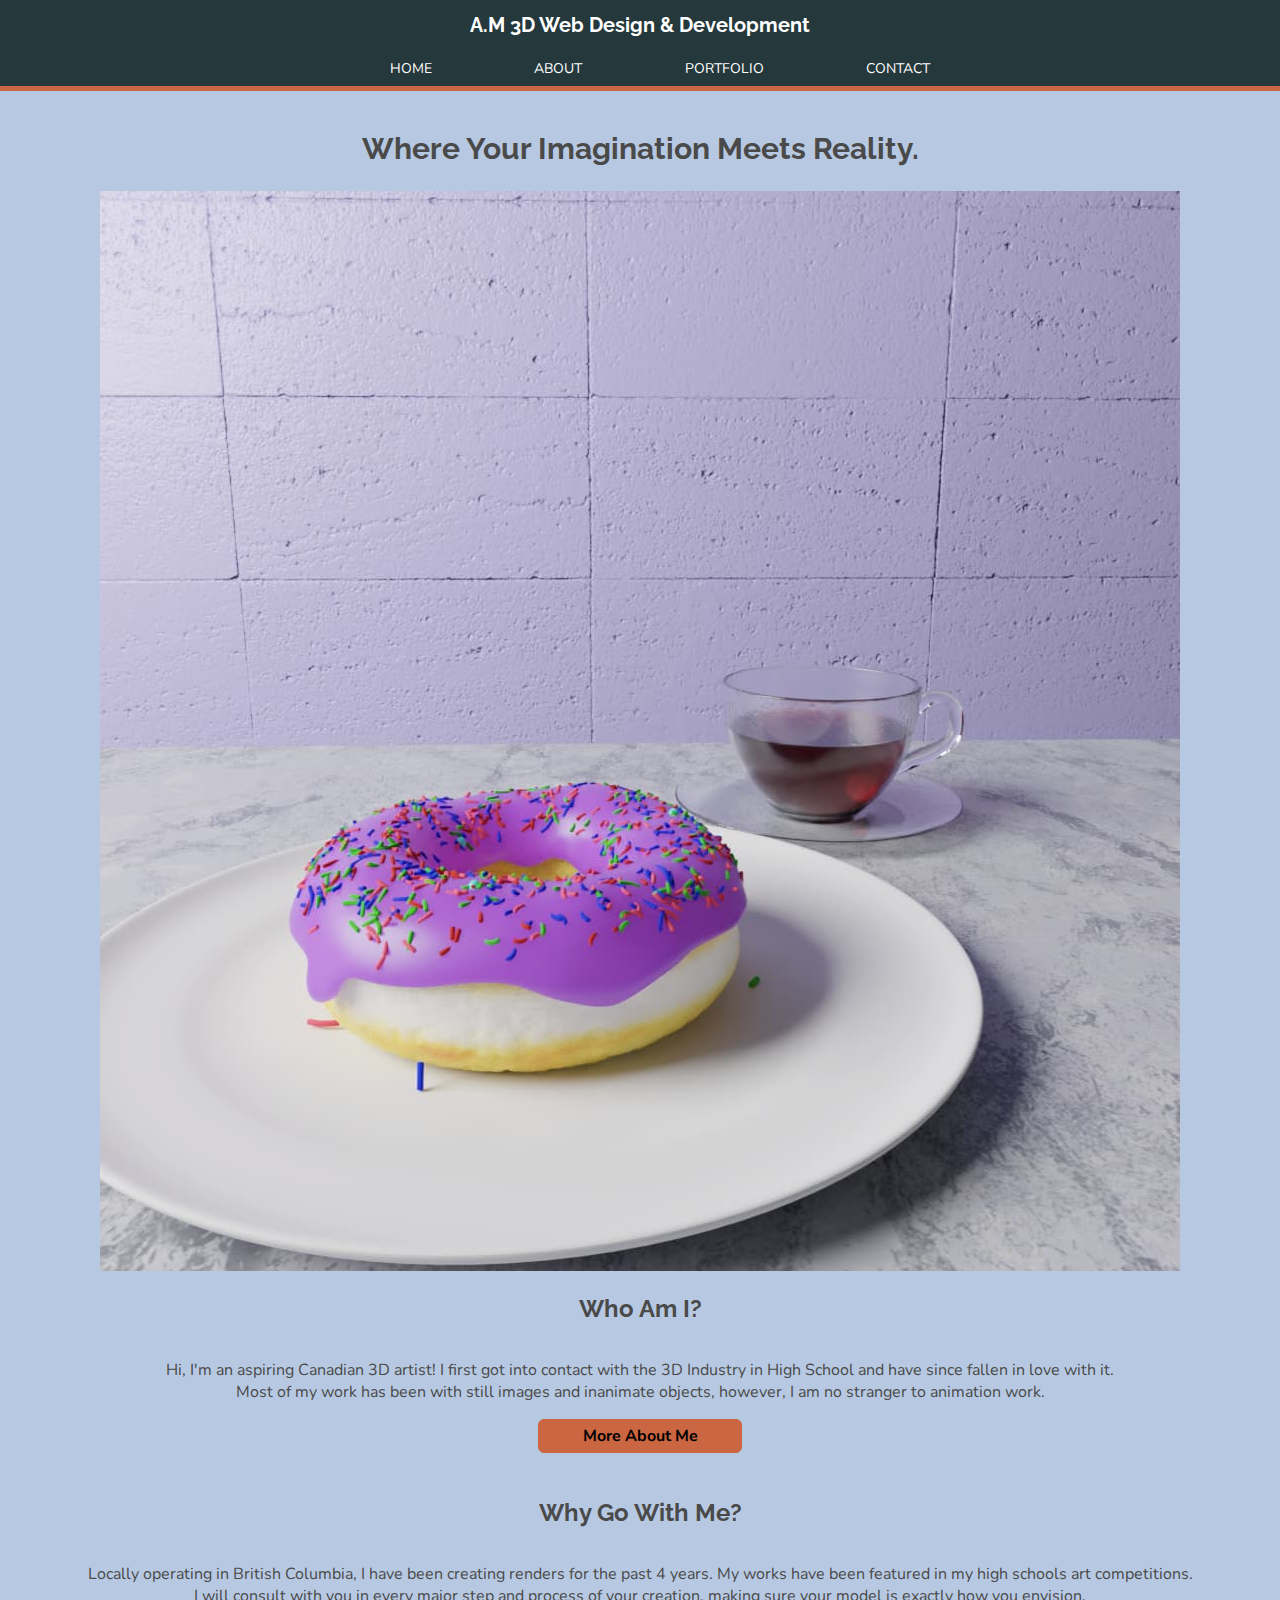
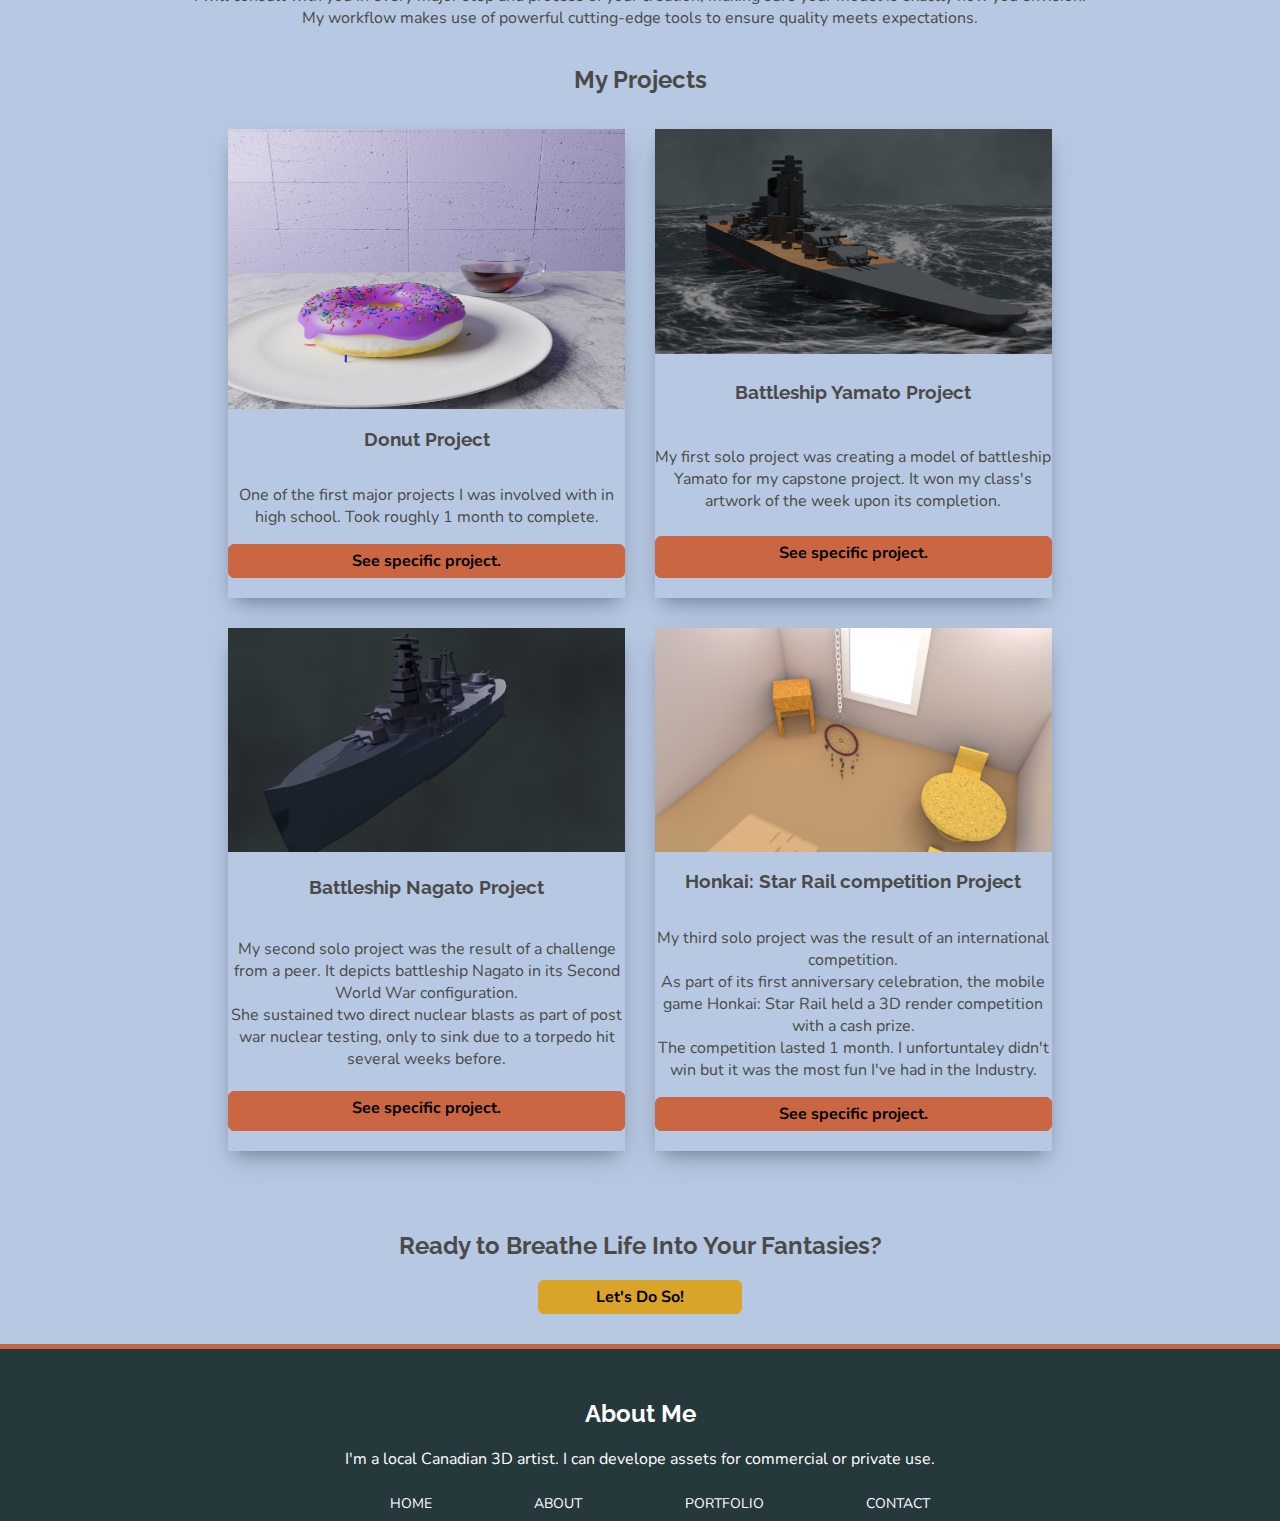
<file: index.html>
<!DOCTYPE html>
<html lang="en">
  <head>
    <meta charset="UTF-8" />
    <meta name="viewport" content="width=device-width, initial-scale=1.0" />
    <title>Project Website Alpha</title>
    <link rel="stylesheet" href="stylesheet.css" />
    <!--google fonts (Raleway header, Nunito body)-->
    <link rel="preconnect" href="https://fonts.googleapis.com" />
    <link rel="preconnect" href="https://fonts.gstatic.com" crossorigin />
    <link
      href="https://fonts.googleapis.com/css2?family=Nunito:ital,wght@0,200..1000;1,200..1000&family=Raleway:ital,wght@0,100..900;1,100..900&display=swap"
      rel="stylesheet"
    />
    <!--end google fonts-->
    <!--menu icon-->
    <link
      rel="stylesheet"
      href="https://fonts.googleapis.com/css2?family=Material+Symbols+Outlined:opsz,wght,FILL,GRAD@48,400,0,0&icon_names=menu"
    />
    <!--end menu icon-->
  </head>

  <!--TITLE-->

  <body>
    <header>
      <h1>A.M 3D Web Design &amp; Development</h1>
      <nav>
        <ul id="nav-items">
          <li><a href="index.html">home</a></li>
          <li><a href="about.html">about</a></li>
          <li><a href="portfolio.html">portfolio</a></li>
          <li><a href="contact.html">contact</a></li>
        </ul>
        <a class="toggle" onclick="showNav()"
          ><span class="material-symbols-outlined"> menu </span></a
        >
      </nav>
    </header>

    <!--HERO-->

    <main>
      <section class="hero">
        <h2>Where Your Imagination Meets Reality.</h2>
        <div class="hero-img">
          <img
            src="images/cup-of-tea.jpg"
            alt="donut on a plat in a donut shop"
            width="1080"
          />
        </div>
      </section>

      <!--ABOUT-->

      <section class="about-me">
        <h2>Who Am I?</h2>
        <p>
          Hi, I'm an aspiring Canadian 3D artist! I first got into contact with
          the 3D Industry in High School and have since fallen in love with it.
          <br />
          Most of my work has been with still images and inanimate objects,
          however, I am no stranger to animation work.
        </p>
        <a href="about.html">More About Me</a>
      </section>

      <!--BENEFITS-->

      <section class="benefits">
        <h2>Why Go With Me?</h2>
        <p>
          Locally operating in British Columbia, I have been creating renders
          for the past 4 years. My works have been featured in my high schools
          art competitions. <br />
          I will consult with you in every major step and process of your
          creation, making sure your model is exactly how you envision. <br />My
          workflow makes use of powerful cutting-edge tools to ensure quality
          meets expectations.
        </p>
      </section>

      <!--PORTFOLIO-->

      <div id="my-projects"><h2>My Projects</h2></div>
      <section>
        <div class="projects">
          <article>
            <img
              src="images/cup-of-tea.jpg"
              alt="donut on a plate inside donut shop."
              width="1080"
              height="280"
            />
            <h3>Donut Project</h3>
            <p>
              One of the first major projects I was involved with in high
              school. Took roughly 1 month to complete.
            </p>
            <a href="portfolio.html#donut">See specific project.</a>
          </article>
          <article>
            <img
              src="images/Yamato_ocean.jpg"
              alt="Front view of World War Two battleship, Yamato."
              width="1080"
            />
            <h3>Battleship Yamato Project</h3>
            <p>
              My first solo project was creating a model of battleship Yamato
              for my capstone project. It won my class's artwork of the week
              upon its completion.
            </p>
            <a href="portfolio.html#yamato">See specific project.</a>
          </article>
        </div>
        <div class="projects">
          <article>
            <img
              src="images/Finished-front.jpg"
              alt="Front view of World War One battleship, Nagato."
              width="1080"
            />
            <h3>Battleship Nagato Project</h3>
            <p>
              My second solo project was the result of a challenge from a peer.
              It depicts battleship Nagato in its Second World War
              configuration. <br />She sustained two direct nuclear blasts as
              part of post war nuclear testing, only to sink due to a torpedo
              hit several weeks before.
            </p>
            <a href="portfolio.html#nagato">See specific project.</a>
          </article>
          <article>
            <img
              src="images/0001.jpg"
              alt="thumbnail image for Honkai: Star Rail competition Project"
              width="1080"
            />
            <h3>Honkai: Star Rail competition Project</h3>
            <p>
              My third solo project was the result of an international
              competition. <br />As part of its first anniversary celebration,
              the mobile game Honkai: Star Rail held a 3D render competition
              with a cash prize. <br />The competition lasted 1 month. I
              unfortuntaley didn't win but it was the most fun I've had in the
              Industry.
            </p>
            <a href="portfolio.html#HSR">See specific project.</a>
          </article>
        </div>
      </section>

      <!--CALL TO ACTION-->

      <section class="call-to-action">
        <h2>Ready to Breathe Life Into Your Fantasies?</h2>
        <a href="contact.html">Let's Do So!</a>
      </section>
    </main>

    <!--FOOTER-->

    <footer>
      <h2>About Me</h2>
      <p>
        I'm a local Canadian 3D artist. I can develope assets for commercial or
        private use.
      </p>
      <nav>
        <ul>
          <li><a href="index.html">home</a></li>
          <li><a href="about.html">about</a></li>
          <li><a href="portfolio.html">portfolio</a></li>
          <li><a href="contact.html">contact</a></li>
        </ul>
      </nav>
    </footer>
    <script>
      function showNav() {
        var element = document.getElementById("nav-items");
        element.classList.toggle("show-items");
      }
    </script>
  </body>
</html>
</file>
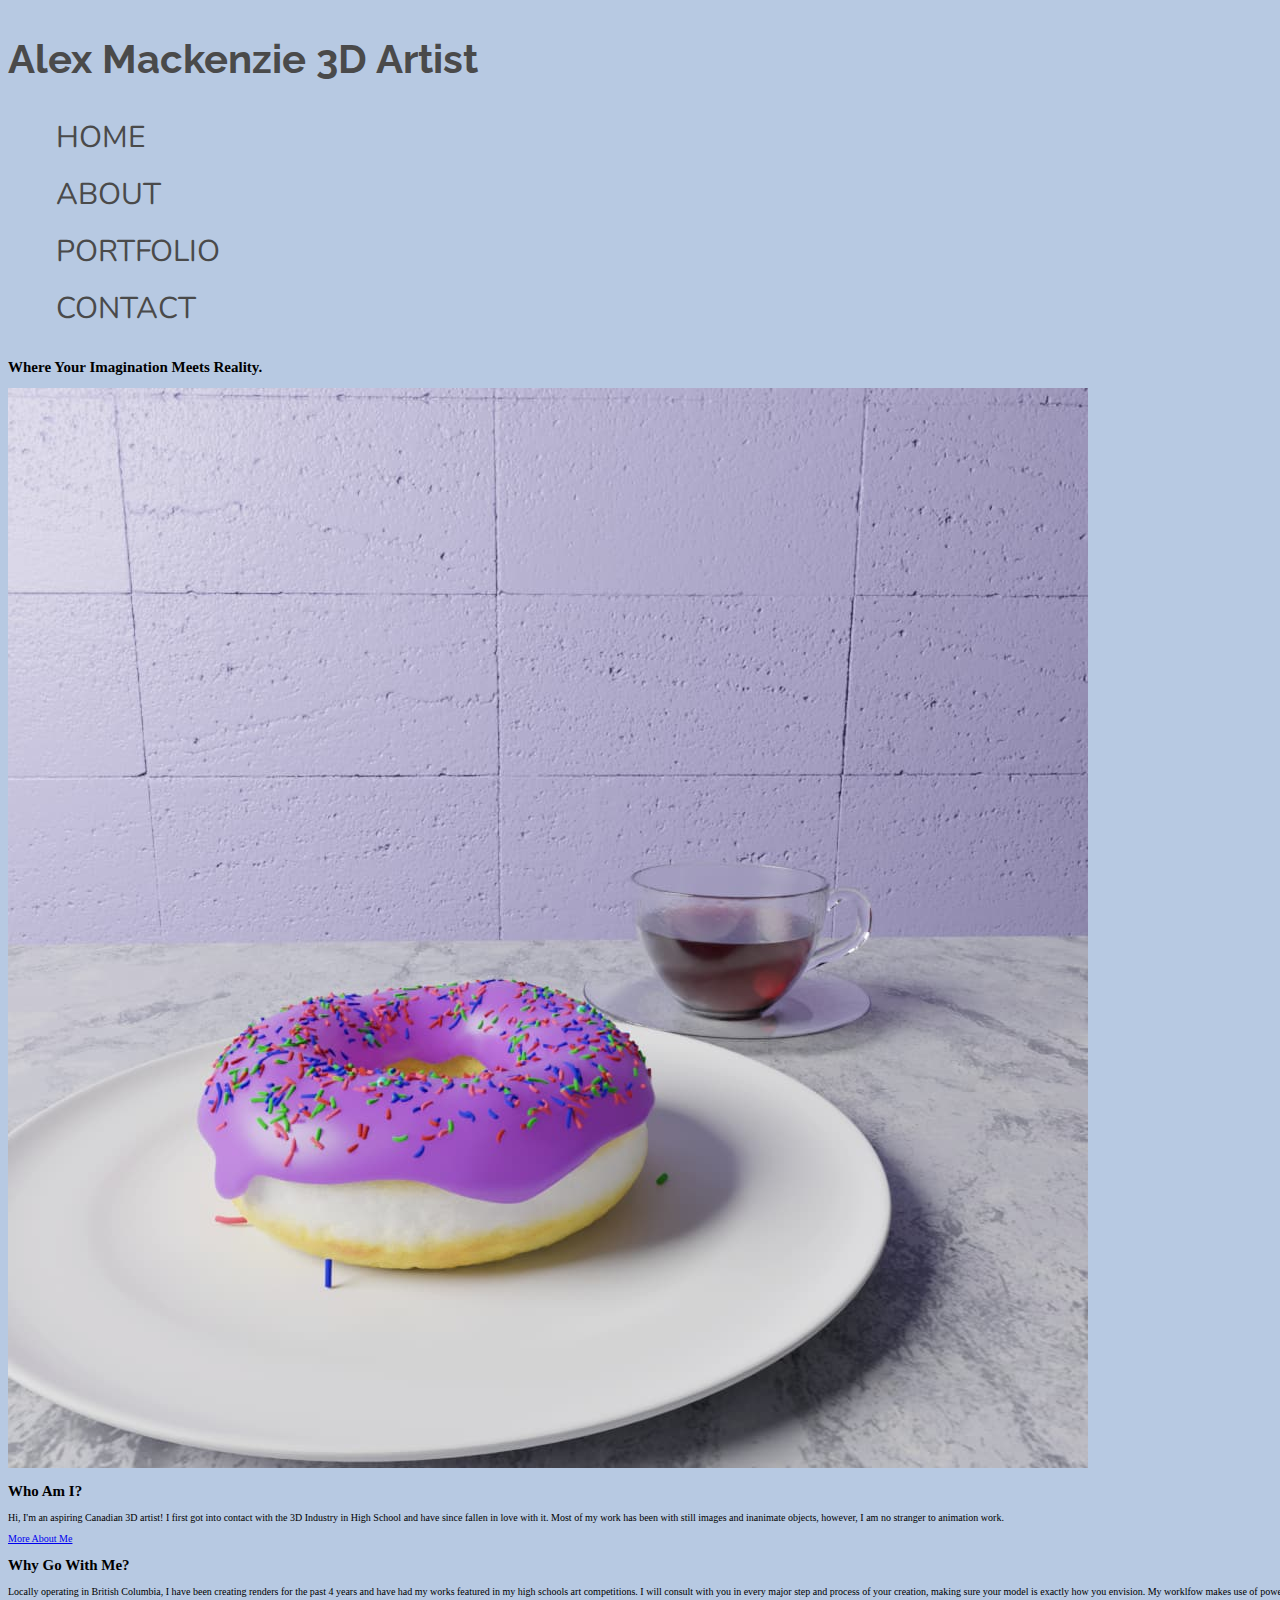
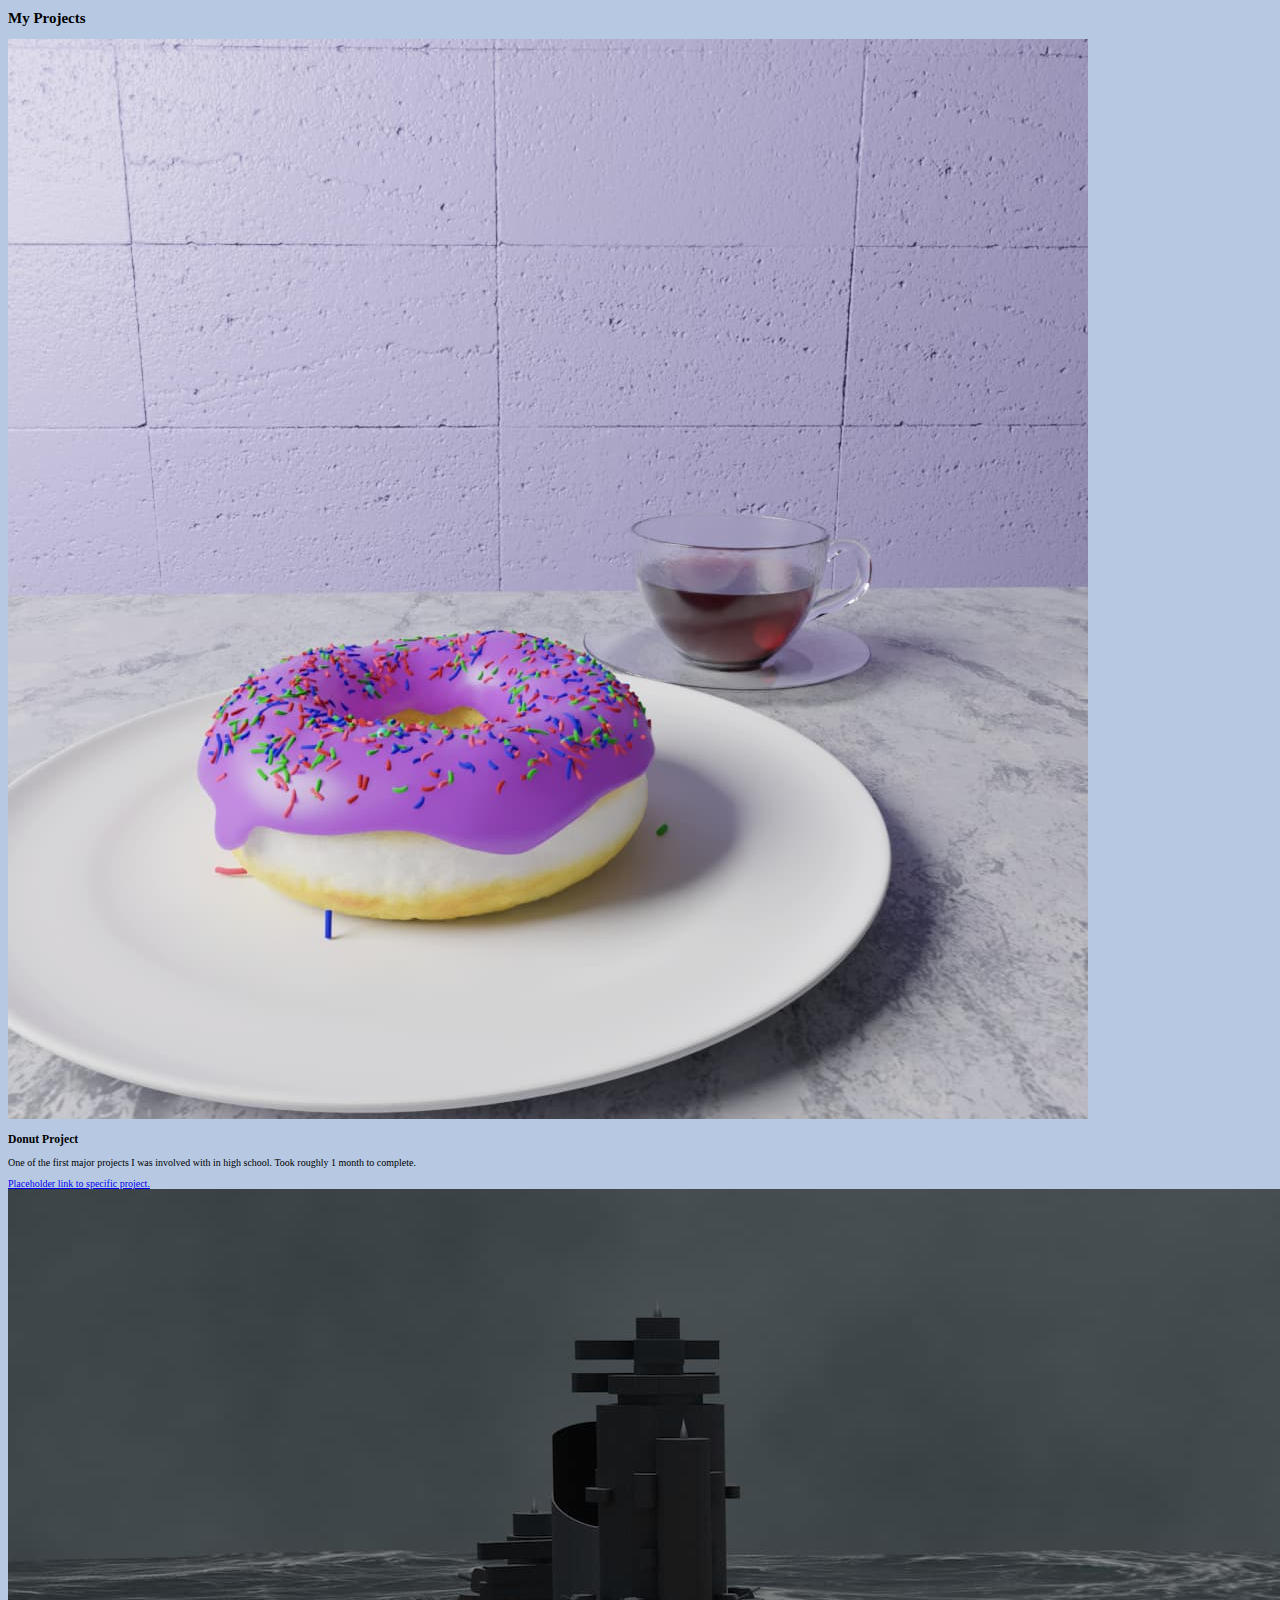
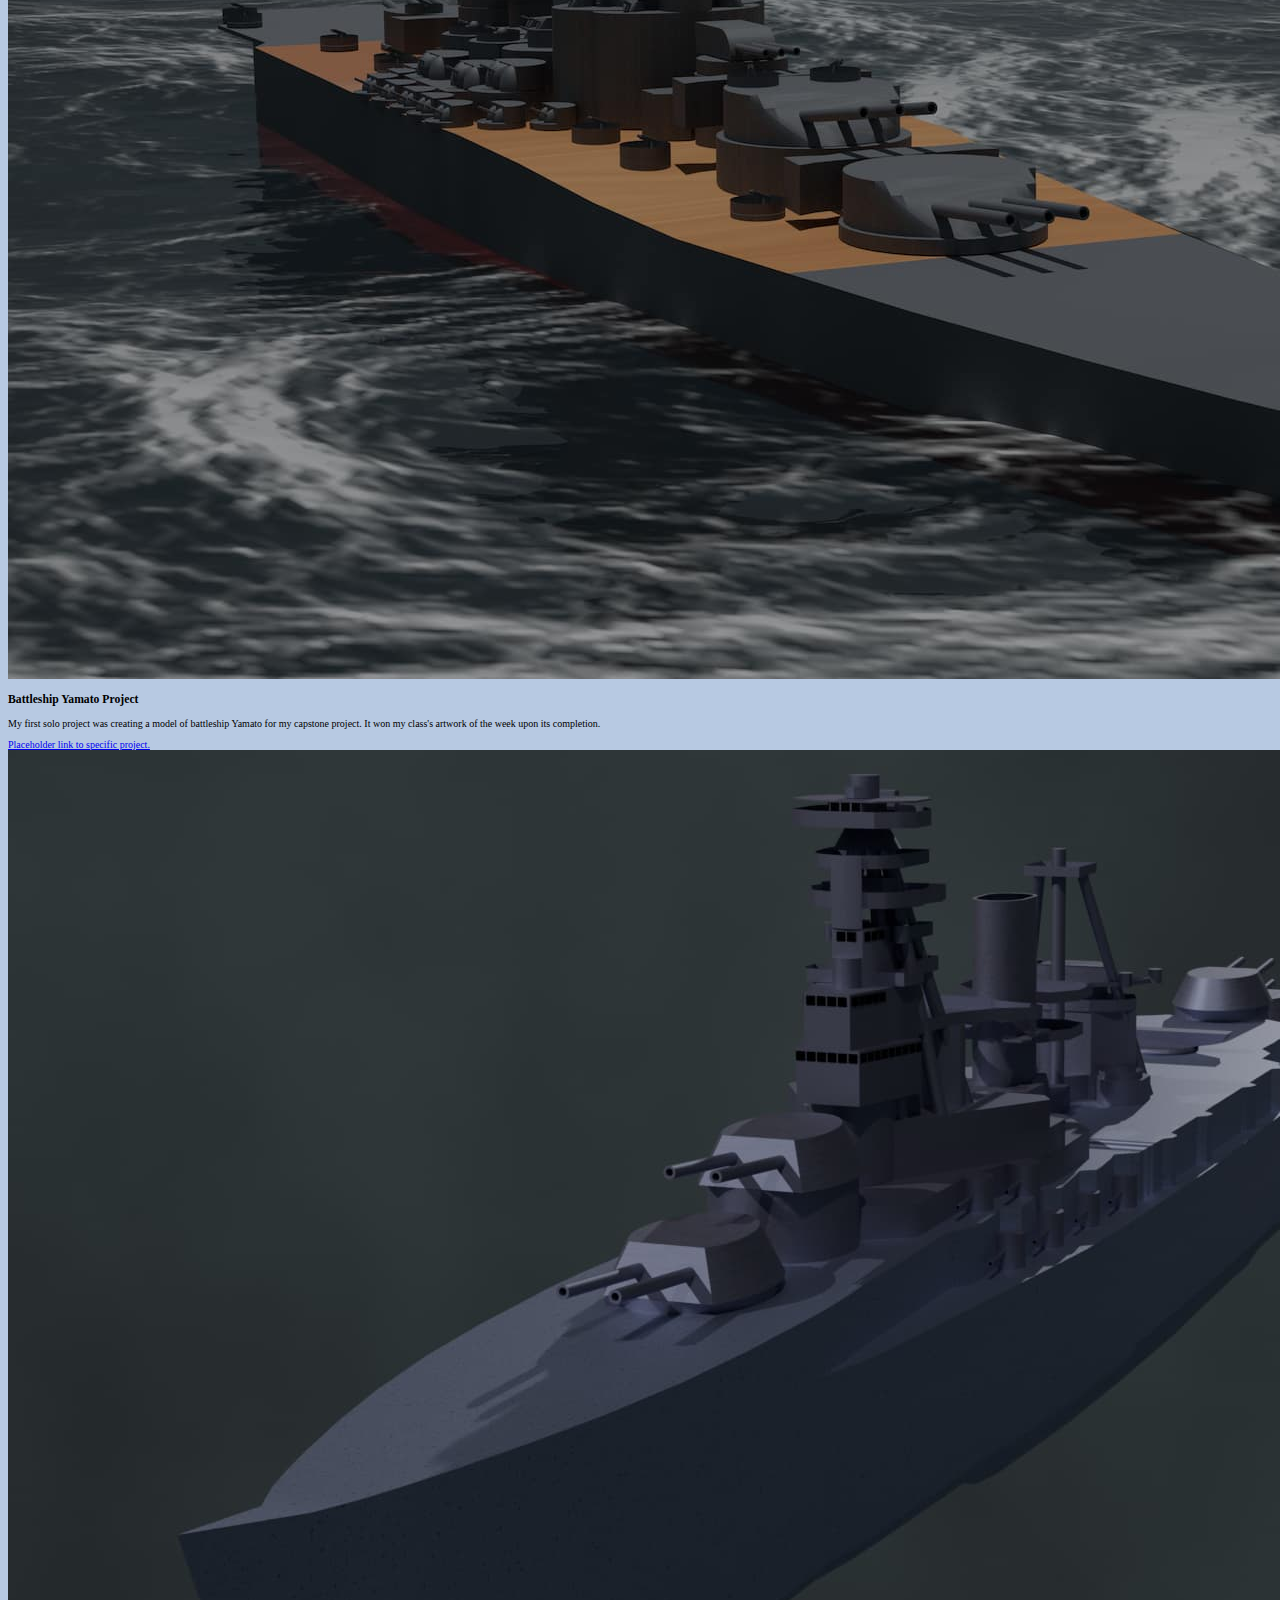
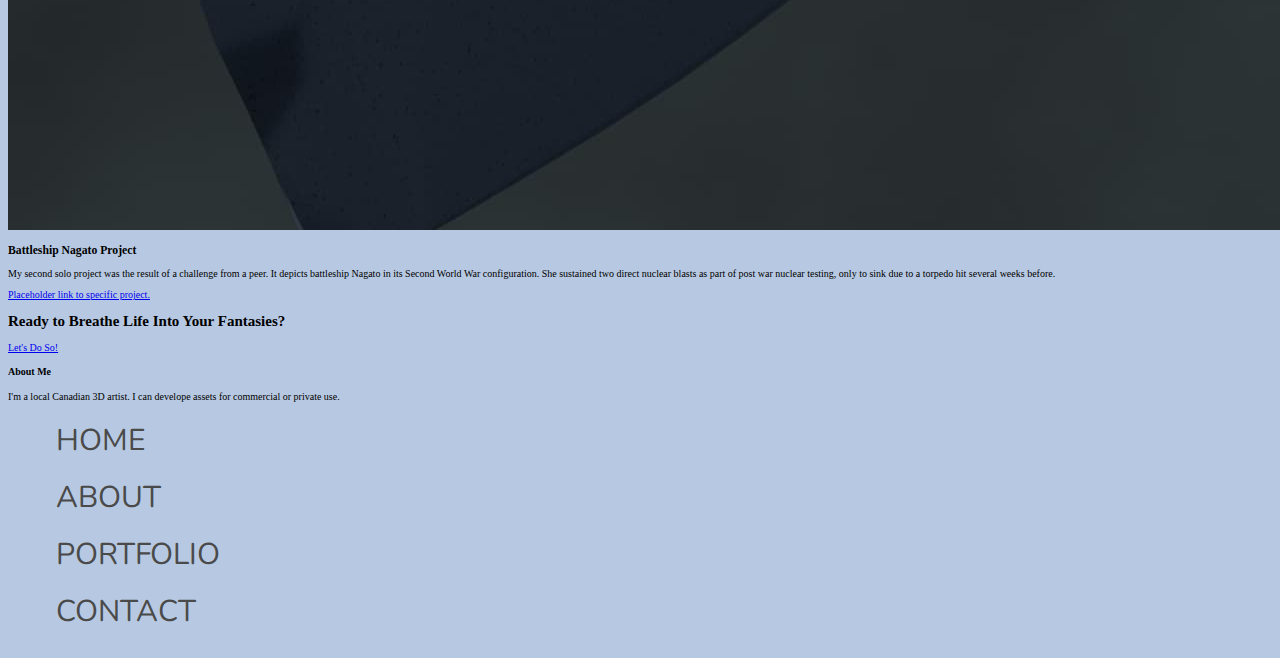
<file: .github/index.html>
<!DOCTYPE html>
<html lang="en">
  <head>
    <meta charset="UTF-8" />
    <meta name="viewport" content="width=device-width, initial-scale=1.0" />
    <title>Project Website Alpha</title>
    <link rel="stylesheet" href="stylesheet.css" />
    <!--google fonts (Raleway header, Nunito body)-->
    <link rel="preconnect" href="https://fonts.googleapis.com" />
    <link rel="preconnect" href="https://fonts.gstatic.com" crossorigin />
    <link
      href="https://fonts.googleapis.com/css2?family=Nunito:ital,wght@0,200..1000;1,200..1000&family=Raleway:ital,wght@0,100..900;1,100..900&display=swap"
      rel="stylesheet"
    />
    <!--end google fonts-->
    <!--menu icon-->
    <link
      rel="stylesheet"
      href="https://fonts.googleapis.com/css2?family=Material+Symbols+Outlined:opsz,wght,FILL,GRAD@20..48,100..700,0..1,-50..200&icon_names=menu"
    />
    <!--end menu icon-->
  </head>

  <body>
    <header>
      <h1>Alex Mackenzie 3D Artist</h1>
      <nav>
        <ul>
          <li><a href="index.html">home</a></li>
          <li><a href="1">about</a></li>
          <li><a href="2">portfolio</a></li>
          <li><a href="3">contact</a></li>
        </ul>
        <a class="toggle"
          ><span class="material-symbols-outlined"> menu </span></a
        >
      </nav>
    </header>

    <main>
      <!--hero-->
      <section>
        <h2>Where Your Imagination Meets Reality.</h2>
        <!--Use as background image-->
        <img
          src="images/Cup o' tea.jpg"
          alt="donut on a plate in a donut shop."
        />
      </section>
      <!--about-->
      <section>
        <h2>Who Am I?</h2>
        <p>
          Hi, I'm an aspiring Canadian 3D artist! I first got into contact with
          the 3D Industry in High School and have since fallen in love with it.
          Most of my work has been with still images and inanimate objects,
          however, I am no stranger to animation work.
        </p>
        <a href="1">More About Me</a>
      </section>
      <!--Benefits-->
      <section>
        <h2>Why Go With Me?</h2>
        <p>
          Locally operating in British Columbia, I have been creating renders
          for the past 4 years and have had my works featured in my high schools
          art competitions. I will consult with you in every major step and
          process of your creation, making sure your model is exactly how you
          envision. My worklfow makes use of powerful cutting-edge tools to
          ensure quality meets expectations.
        </p>
      </section>
      <!--Portfolio-->
      <section>
        <h2>My Projects</h2>
        <article>
          <img
            src="images/Cup o' tea.jpg"
            alt="donut on a plate inside donut shop."
          />
          <h3>Donut Project</h3>
          <p>
            One of the first major projects I was involved with in high school.
            Took roughly 1 month to complete.
          </p>
          <a href="#">Placeholder link to specific project.</a>
        </article>
        <article>
          <img
            src="images/Yamato_ocean.jpg"
            alt="Front view of World War Two battleship, Yamato."
          />
          <h3>Battleship Yamato Project</h3>
          <p>
            My first solo project was creating a model of battleship Yamato for
            my capstone project. It won my class's artwork of the week upon its
            completion.
          </p>
          <a href="#">Placeholder link to specific project.</a>
        </article>
        <article>
          <img
            src="images/Finished-front.jpg"
            alt="Front view of World War One battleship, Nagato."
          />
          <h3>Battleship Nagato Project</h3>
          <p>
            My second solo project was the result of a challenge from a peer. It
            depicts battleship Nagato in its Second World War configuration. She
            sustained two direct nuclear blasts as part of post war nuclear
            testing, only to sink due to a torpedo hit several weeks before.
          </p>
          <a href="#">Placeholder link to specific project.</a>
        </article>
      </section>
      <!--Call-to_Action-->
      <section>
        <h2>Ready to Breathe Life Into Your Fantasies?</h2>
        <a href="#">Let's Do So!</a>
      </section>
    </main>
    <footer>
      <h4>About Me</h4>
      <p>
        I'm a local Canadian 3D artist. I can develope assets for commercial or
        private use.
      </p>
      <nav>
        <ul>
          <li><a href="index.html">home</a></li>
          <li><a href="1">about</a></li>
          <li><a href="2">portfolio</a></li>
          <li><a href="3">contact</a></li>
        </ul>
      </nav>
    </footer>
    <script>
      function showNav() {
        var element = document.getElementById("nav-items");
        element.classList.toggle("show-items");
      }
    </script>
  </body>
</html>
</file>
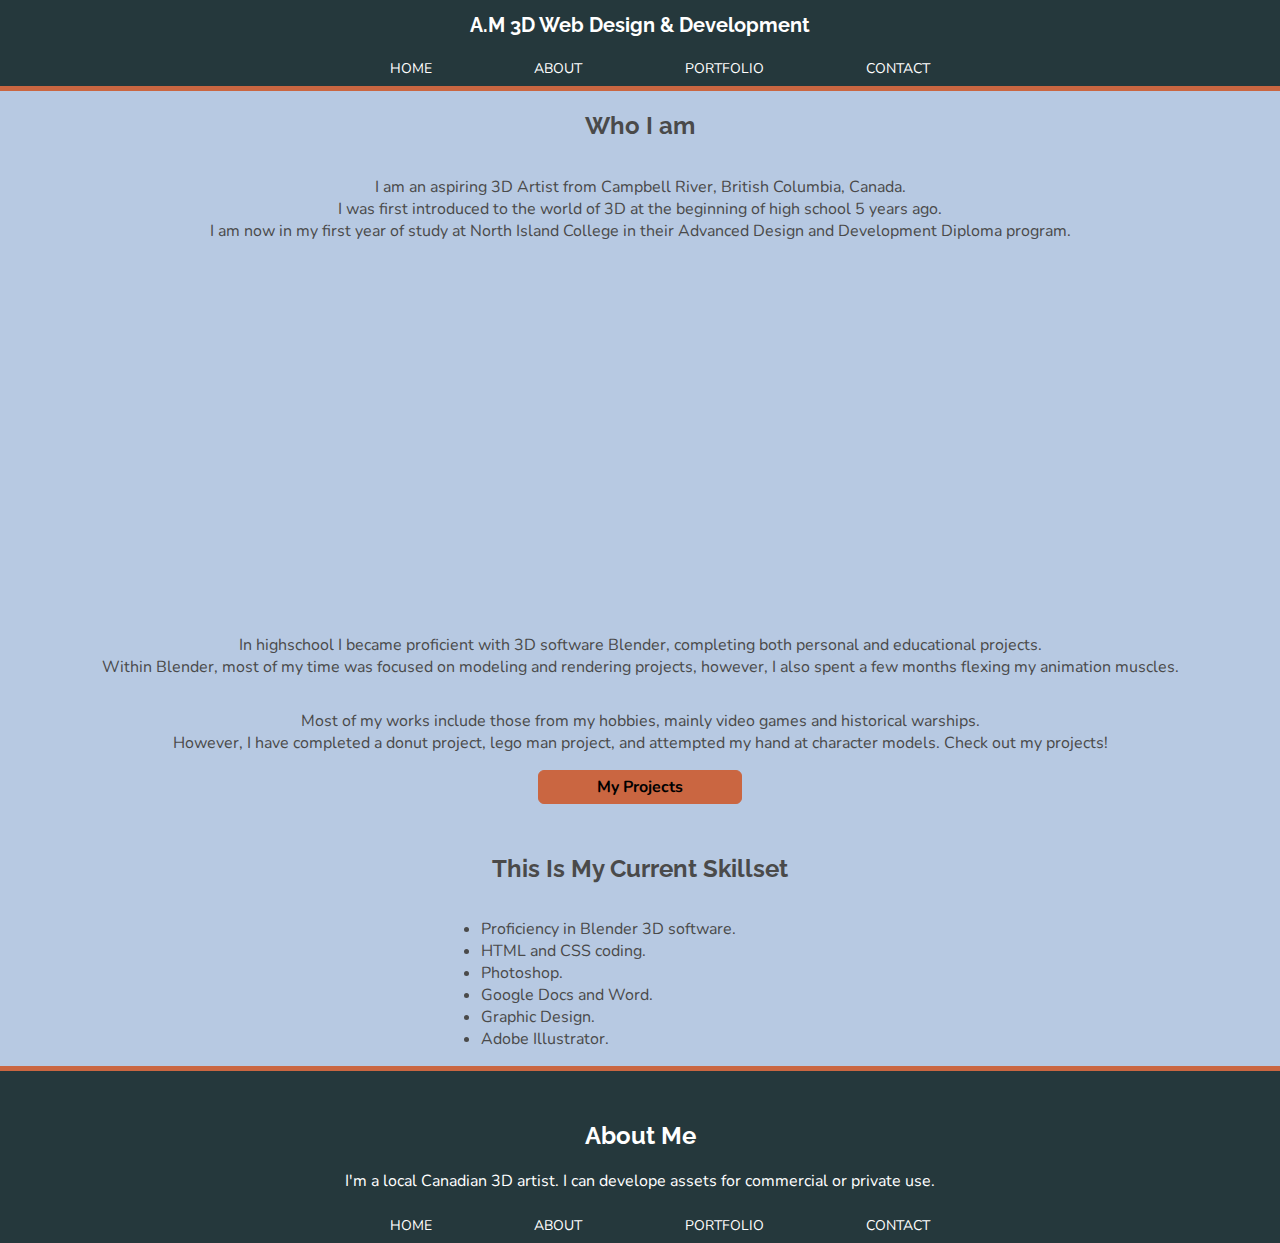
<file: about.html>
<!DOCTYPE html>
<html lang="en">
  <head>
    <meta charset="UTF-8" />
    <meta name="viewport" content="width=device-width, initial-scale=1.0" />
    <title>About Me</title>
    <link rel="stylesheet" href="stylesheet.css" />
    <!--google fonts (Raleway header, Nunito body)-->
    <link rel="preconnect" href="https://fonts.googleapis.com" />
    <link rel="preconnect" href="https://fonts.gstatic.com" crossorigin />
    <link
      href="https://fonts.googleapis.com/css2?family=Nunito:ital,wght@0,200..1000;1,200..1000&family=Raleway:ital,wght@0,100..900;1,100..900&display=swap"
      rel="stylesheet"
    />
    <!--end google fonts-->
    <!--menu icon-->
    <link
      rel="stylesheet"
      href="https://fonts.googleapis.com/css2?family=Material+Symbols+Outlined:opsz,wght,FILL,GRAD@48,400,0,0&icon_names=menu"
    />
    <!--end menu icon-->
  </head>

  <!--HEADER-->

  <body>
    <header>
      <h1>A.M 3D Web Design &amp; Development</h1>
      <nav>
        <ul id="nav-items">
          <li><a href="index.html">home</a></li>
          <li><a href="about.html">about</a></li>
          <li><a href="portfolio.html">portfolio</a></li>
          <li><a href="contact.html">contact</a></li>
        </ul>
        <a class="toggle" onclick="showNav()"
          ><span class="material-symbols-outlined"> menu </span></a
        >
      </nav>
    </header>

    <!--TITLE-->

    <main>
      <section class="about-me">
        <h2>Who I am</h2>
        <p>
          I am an aspiring 3D Artist from Campbell River, British Columbia,
          Canada. <br />
          I was first introduced to the world of 3D at the beginning of high
          school 5 years ago. <br />
          I am now in my first year of study at North Island College in their
          Advanced Design and Development Diploma program.
        </p>

        <!--GOOGLE MAP EMBED-->

        <iframe
          src="https://www.google.com/maps/embed?pb=!1m18!1m12!1m3!1d164097.79748139723!2d-125.46587378055953!3d50.01082879544262!2m3!1f0!2f0!3f0!3m2!1i1024!2i768!4f13.1!3m3!1m2!1s0x5462af3d7a07cfd1%3A0xff783ef4ad1f164a!2sCampbell%20River%2C%20BC!5e0!3m2!1sen!2sca!4v1732324735995!5m2!1sen!2sca"
          width="360"
          height="360"
          style="border: 0"
          allowfullscreen=""
          loading="lazy"
          referrerpolicy="no-referrer-when-downgrade"
        ></iframe>

        <!--WORK HISTORY-->

        <p>
          In highschool I became proficient with 3D software Blender, completing
          both personal and educational projects. <br />Within Blender, most of
          my time was focused on modeling and rendering projects, however, I
          also spent a few months flexing my animation muscles.
        </p>
        <p>
          Most of my works include those from my hobbies, mainly video games and
          historical warships. <br />
          However, I have completed a donut project, lego man project, and
          attempted my hand at character models. Check out my projects!
        </p>
        <a href="portfolio.html">My Projects</a>
      </section>

      <!--SKILLSET LIST-->

      <section class="skillset">
        <h2>This Is My Current Skillset</h2>
        <ul>
          <li>Proficiency in Blender 3D software.</li>
          <li>HTML and CSS coding.</li>
          <li>Photoshop.</li>
          <li>Google Docs and Word.</li>
          <li>Graphic Design.</li>
          <li>Adobe Illustrator.</li>
        </ul>
      </section>
    </main>

    <!--FOOTER-->

    <footer>
      <h2>About Me</h2>
      <p>
        I'm a local Canadian 3D artist. I can develope assets for commercial or
        private use.
      </p>
      <nav>
        <ul>
          <li><a href="index.html">home</a></li>
          <li><a href="about.html">about</a></li>
          <li><a href="portfolio.html">portfolio</a></li>
          <li><a href="contact.html">contact</a></li>
        </ul>
      </nav>
    </footer>
    <script>
      function showNav() {
        var element = document.getElementById("nav-items");
        element.classList.toggle("show-items");
      }
    </script>
  </body>
</html>
</file>
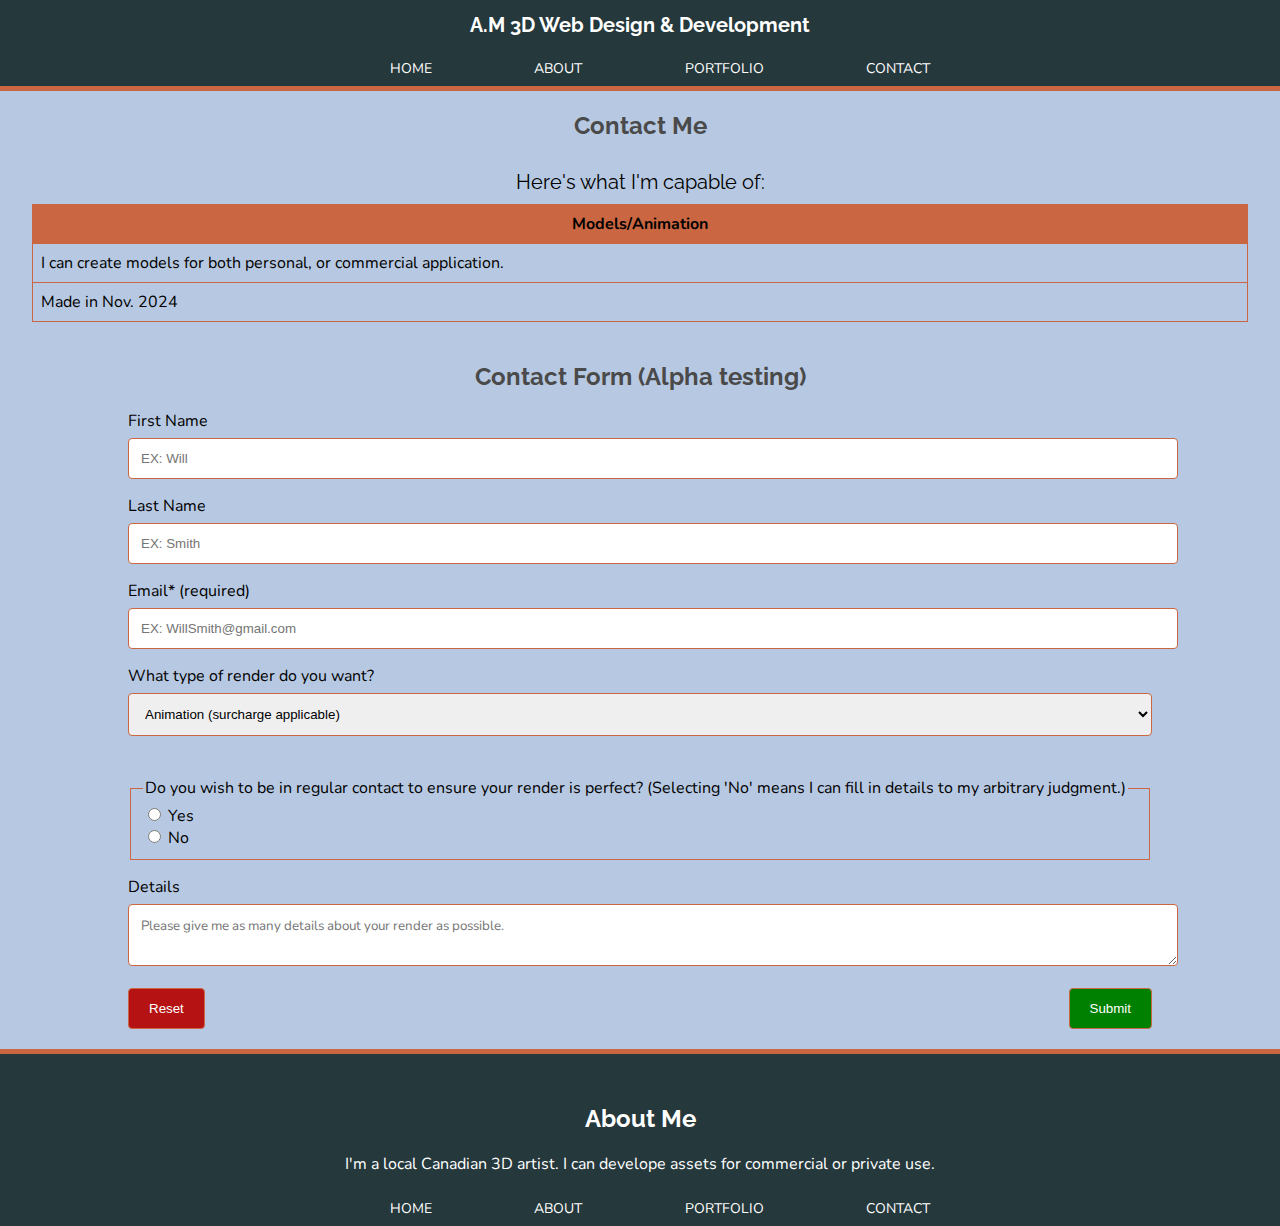
<file: contact.html>
<!DOCTYPE html>
<html lang="en">
  <head>
    <meta charset="UTF-8" />
    <meta name="viewport" content="width=device-width, initial-scale=1.0" />
    <title>Contact</title>
    <link rel="stylesheet" href="stylesheet.css" />
    <!--google fonts (Raleway header, Nunito body)-->
    <link rel="preconnect" href="https://fonts.googleapis.com" />
    <link rel="preconnect" href="https://fonts.gstatic.com" crossorigin />
    <link
      href="https://fonts.googleapis.com/css2?family=Nunito:ital,wght@0,200..1000;1,200..1000&family=Raleway:ital,wght@0,100..900;1,100..900&display=swap"
      rel="stylesheet"
    />
    <!--end google fonts-->
    <!--menu icon-->
    <link
      rel="stylesheet"
      href="https://fonts.googleapis.com/css2?family=Material+Symbols+Outlined:opsz,wght,FILL,GRAD@48,400,0,0&icon_names=menu"
    />
    <!--end menu icon-->
  </head>

  <!--TITLE-->

  <body>
    <header>
      <h1>A.M 3D Web Design &amp; Development</h1>
      <nav>
        <ul id="nav-items">
          <li><a href="index.html">home</a></li>
          <li><a href="about.html">about</a></li>
          <li><a href="portfolio.html">portfolio</a></li>
          <li><a href="contact.html">contact</a></li>
        </ul>
        <a class="toggle" onclick="showNav()"
          ><span class="material-symbols-outlined"> menu </span></a
        >
      </nav>
    </header>

    <!--TABLE-->

    <main class="table-main">
      <h2>Contact Me</h2>
      <section class="table">
        <table>
          <caption>
            Here's what I'm capable of:
          </caption>
          <thead>
            <tr>
              <th>Models/Animation</th>
            </tr>
          </thead>
          <tbody>
            <tr>
              <td>
                I can create models for both personal, or commercial
                application.
              </td>
            </tr>
          </tbody>
          <tfoot>
            <tr>
              <td>Made in Nov. 2024</td>
            </tr>
          </tfoot>
        </table>
      </section>

      <!--FORM-->

      <section class="form">
        <h2>Contact Form (Alpha testing)</h2>
        <form method="post" action="">
          <label for="fname">First Name</label>
          <input
            type="text"
            id="fname"
            name="firstname"
            placeholder="EX: Will"
          />

          <label for="lname">Last Name</label>
          <input
            type="text"
            id="lname"
            name="lastname"
            placeholder="EX: Smith"
          />

          <label for="email"
            >Email<span class="label-required">* (required)</span></label
          >
          <input
            type="email"
            id="email"
            name="email"
            placeholder="EX: WillSmith@gmail.com"
            required
            autocomplete="email"
          />

          <label for="work">What type of render do you want?</label>
          <select id="work" name="work">
            <option value="animation">Animation (surcharge applicable)</option>
            <option value="image">Object (EX: Chair)</option>
          </select>

          <fieldset>
            <legend>
              Do you wish to be in regular contact to ensure your render is
              perfect? (Selecting 'No' means I can fill in details to my
              arbitrary judgment.)
            </legend>
            <input type="radio" id="Yes" name="option" value="Yes" />
            <label for="Yes">Yes</label><br />
            <input type="radio" id="No" name="option" value="No" />
            <label for="No">No</label>
          </fieldset>

          <label for="message">Details</label>
          <textarea
            name="Message"
            id="message"
            placeholder="Please give me as many details about your render as possible."
          ></textarea>

          <div class="button">
            <input type="reset" value="Reset" />
            <input type="submit" value="Submit" />
          </div>
        </form>
      </section>
    </main>

    <!--FOOTER-->

    <footer>
      <h2>About Me</h2>
      <p>
        I'm a local Canadian 3D artist. I can develope assets for commercial or
        private use.
      </p>
      <nav>
        <ul>
          <li><a href="index.html">home</a></li>
          <li><a href="about.html">about</a></li>
          <li><a href="portfolio.html">portfolio</a></li>
          <li><a href="contact.html">contact</a></li>
        </ul>
      </nav>
    </footer>
    <script>
      function showNav() {
        var element = document.getElementById("nav-items");
        element.classList.toggle("show-items");
      }
    </script>
  </body>
</html>
</file>
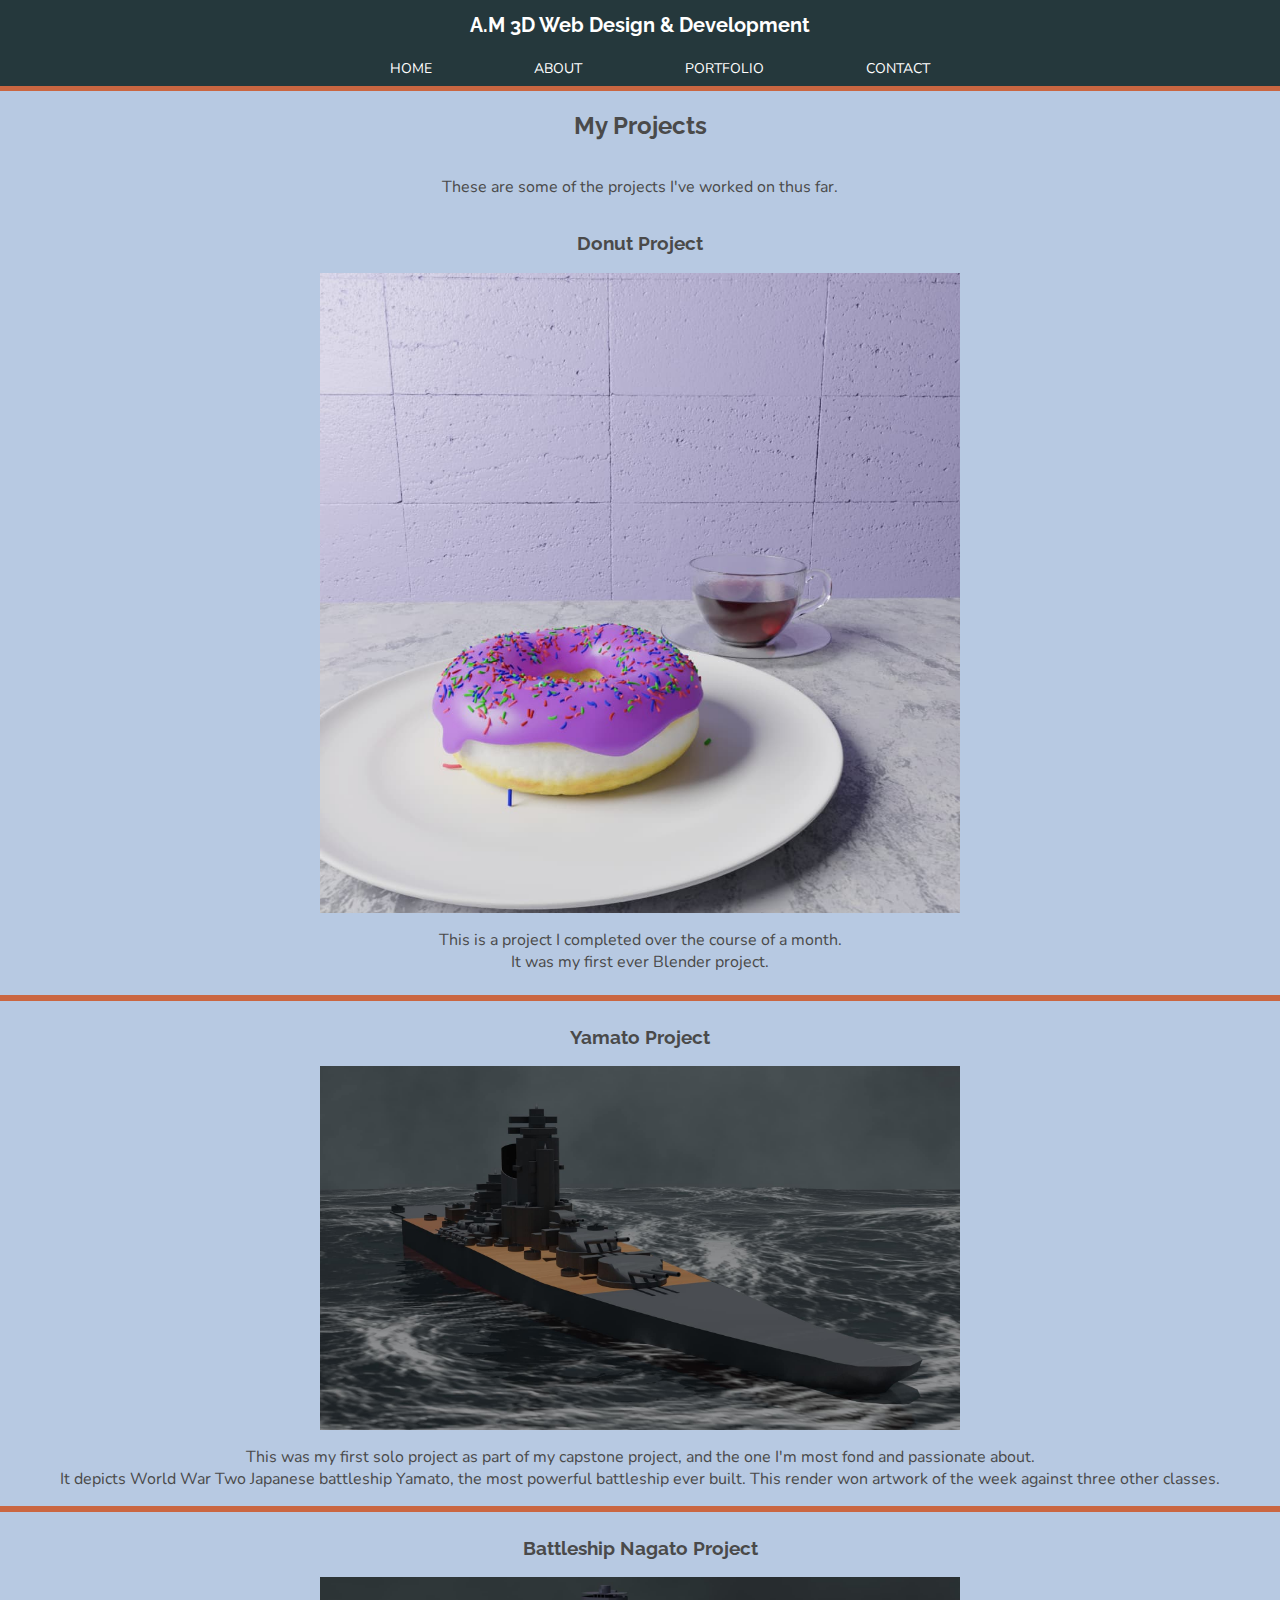
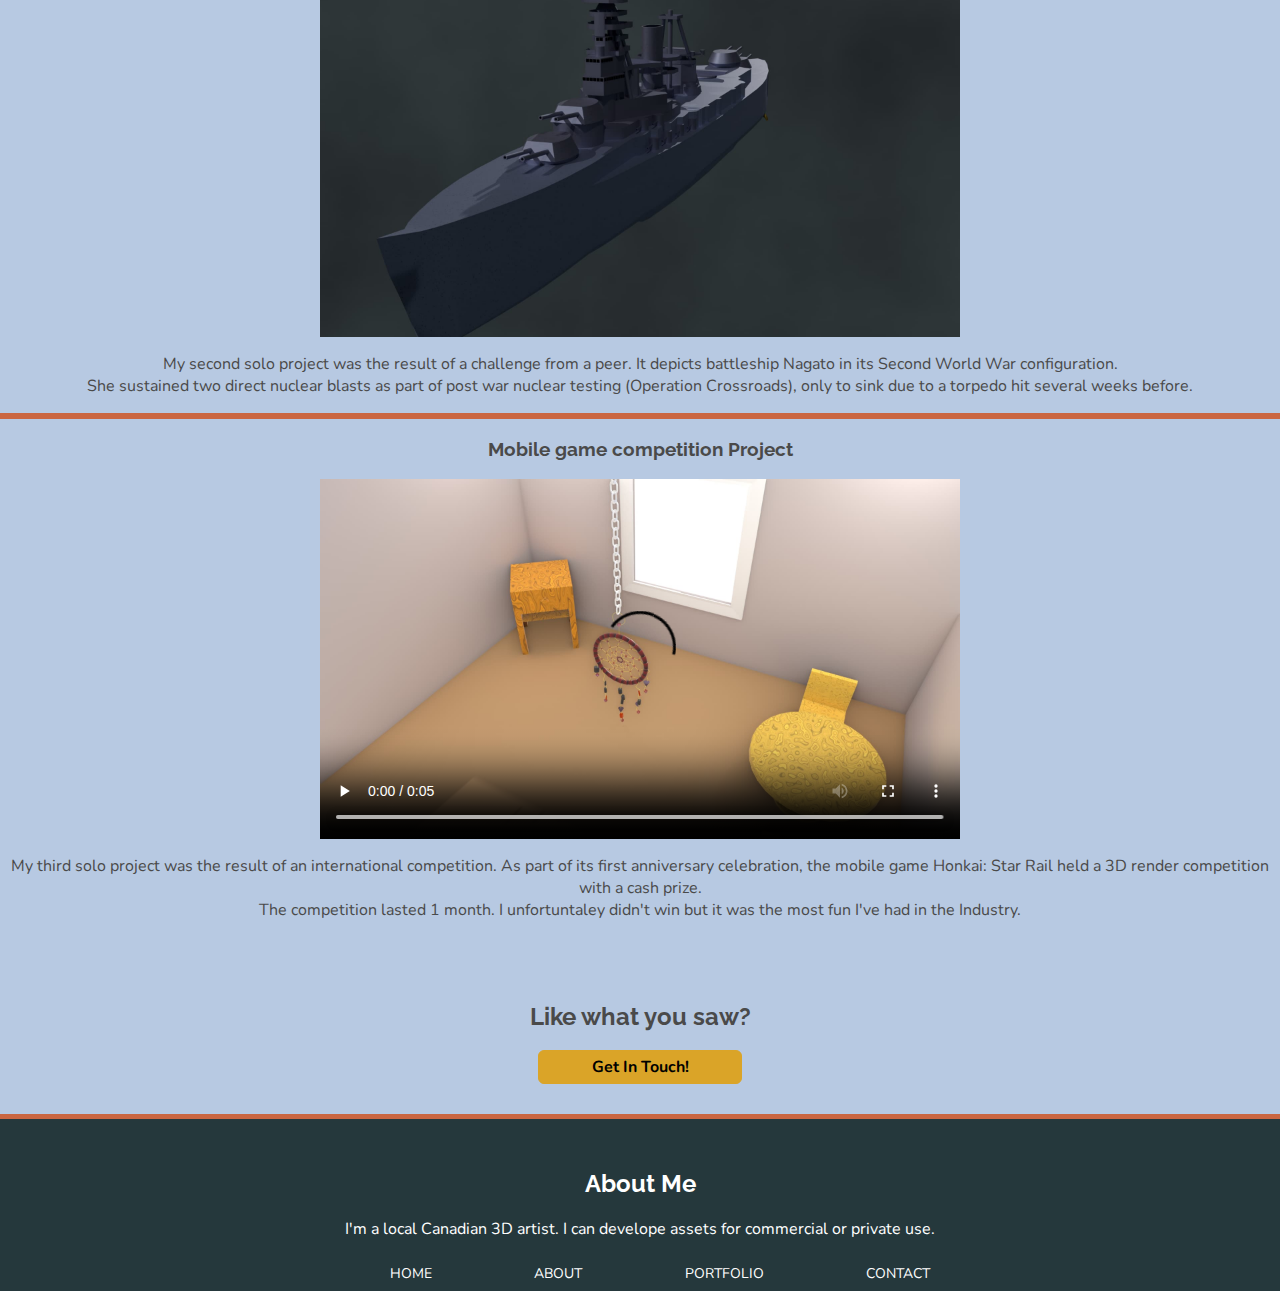
<file: portfolio.html>
<!DOCTYPE html>
<html lang="en">
  <head>
    <meta charset="UTF-8" />
    <meta name="viewport" content="width=device-width, initial-scale=1.0" />
    <title>Portfolio</title>
    <link rel="stylesheet" href="stylesheet.css" />
    <!--google fonts (Raleway header, Nunito body)-->
    <link rel="preconnect" href="https://fonts.googleapis.com" />
    <link rel="preconnect" href="https://fonts.gstatic.com" crossorigin />
    <link
      href="https://fonts.googleapis.com/css2?family=Nunito:ital,wght@0,200..1000;1,200..1000&family=Raleway:ital,wght@0,100..900;1,100..900&display=swap"
      rel="stylesheet"
    />
    <!--end google fonts-->
    <!--menu icon-->
    <link
      rel="stylesheet"
      href="https://fonts.googleapis.com/css2?family=Material+Symbols+Outlined:opsz,wght,FILL,GRAD@48,400,0,0&icon_names=menu"
    />
    <!--end menu icon-->
  </head>

  <!--HEADER-->

  <body>
    <header>
      <h1>A.M 3D Web Design &amp; Development</h1>
      <nav>
        <ul id="nav-items">
          <li><a href="index.html">home</a></li>
          <li><a href="about.html">about</a></li>
          <li><a href="portfolio.html">portfolio</a></li>
          <li><a href="contact.html">contact</a></li>
        </ul>
        <a class="toggle" onclick="showNav()"
          ><span class="material-symbols-outlined"> menu </span></a
        >
      </nav>
    </header>

    <!--TITLE-->

    <main>
      <section class="my-projects">
        <h2>My Projects</h2>
        <p>These are some of the projects I've worked on thus far.</p>
      </section>

      <!--FIRST PROJECT-->

      <section class="project-list">
        <div id="donut">
          <h3>Donut Project</h3>
          <img
            src="images/cup-of-tea.jpg"
            alt="donut on a plate inside donut shop."
            width="1080"
          />
          <p>
            This is a project I completed over the course of a month. <br />It
            was my first ever Blender project.
          </p>
        </div>

        <!--SECOND PROJECT-->

        <div id="yamato">
          <h3>Yamato Project</h3>
          <img
            src="images/Yamato_ocean.jpg"
            alt="Model of battleship Yamato on the ocean."
            width="1080"
          />
          <p>
            This was my first solo project as part of my capstone project, and
            the one I'm most fond and passionate about. <br />It depicts World
            War Two Japanese battleship Yamato, the most powerful battleship
            ever built. This render won artwork of the week against three other
            classes.
          </p>
        </div>

        <!--THIRD PROJECT-->

        <div id="nagato">
          <h3>Battleship Nagato Project</h3>
          <img
            src="images/Finished-front.jpg"
            alt="Front view of World War One battleship, Nagato."
            width="1080"
          />
          <p>
            My second solo project was the result of a challenge from a peer. It
            depicts battleship Nagato in its Second World War configuration.
            <br />She sustained two direct nuclear blasts as part of post war
            nuclear testing (Operation Crossroads), only to sink due to a
            torpedo hit several weeks before.
          </p>
        </div>

        <!--FOURTH PROJECT (VIDEO)-->

        <div id="HSR">
          <h3>Mobile game competition Project</h3>
          <video
            src="videos/animation-video.mp4"
            controls
            loop
            title="Mobile Game competition video"
            poster="images/0001.jpg"
            preload="metadata"
          ></video>
          <p>
            My third solo project was the result of an international
            competition. As part of its first anniversary celebration, the
            mobile game Honkai: Star Rail held a 3D render competition with a
            cash prize. <br />
            The competition lasted 1 month. I unfortuntaley didn't win but it
            was the most fun I've had in the Industry.
          </p>
        </div>
      </section>

      <!--CALL TO ACTION-->

      <section class="call-to-action">
        <h2>Like what you saw?</h2>
        <a href="contact.html">Get In Touch!</a>
      </section>
    </main>

    <!--FOOTER-->

    <footer>
      <h2>About Me</h2>
      <p>
        I'm a local Canadian 3D artist. I can develope assets for commercial or
        private use.
      </p>
      <nav>
        <ul>
          <li><a href="index.html">home</a></li>
          <li><a href="about.html">about</a></li>
          <li><a href="portfolio.html">portfolio</a></li>
          <li><a href="contact.html">contact</a></li>
        </ul>
      </nav>
    </footer>
    <script>
      function showNav() {
        var element = document.getElementById("nav-items");
        element.classList.toggle("show-items");
      }
    </script>
  </body>
</html>
</file>
<file: stylesheet.css>
html {
  font-size: 62.5%;
}

body {
  margin: 0;
  font-size: 1.6rem;
  background-color: #b7c9e2;
  display: grid;
  grid-template-columns: auto auto auto auto;
  grid-template-rows: auto auto auto auto;
}

header {
  margin: 0%;
  background-color: #25383c;
  display: grid;
  grid-column: 1/5;
  border-bottom: solid 5px #ca6641;
}

h1 {
  text-align: center;
  font-size: 2rem;
  color: #ffff;
  font-family: "Raleway", serif;
}

nav {
  display: flex;
  flex-direction: column;
}

nav ul {
  display: none;
  flex-direction: column;
  list-style-type: none;
}

nav .toggle {
  align-self: flex-end;
  position: absolute;
}

.show-items {
  display: flex;
}

nav a {
  text-decoration: none;
  color: #ffff;
  font-family: "Nunito", serif;
}

nav li {
  display: flex;
  justify-content: space-between;
  padding: 8px;
  font-size: 1.4rem;
  text-transform: uppercase;
}

img {
  text-align: center;
  width: 100%;
}

.hero {
  display: grid;
  max-width: 100%;
  height: auto;
}

.hero h2 {
  padding-top: 15px;
  font-size: 3rem;
  color: #4a4a4a;
  font-family: "Raleway", serif;
}

h2,
h3 {
  text-align: center;
  color: #4a4a4a;
  font-family: "Raleway", serif;
}

p {
  text-align: center;
  color: #4a4a4a;
  font-family: "Nunito", serif;
}

.about-me {
  text-align: center;
}

.skillset {
  font-family: "Nunito";
  color: #4a4a4a;
}

.skillset p {
  padding-top: 30px;
}

.about-me a {
  font-weight: bold;
  padding: 5px;
  color: #000;
  text-decoration: none;
  font-family: "Nunito";
  background-color: #ca6641;
  border: 1px solid #ca6641;
  border-radius: 6px;
}

.benefits {
  padding-top: 25px;
}

article {
  box-shadow: rgba(50, 50, 93, 0.25) 0px 13px 27px -5px,
    rgba(0, 0, 0, 0.3) 0px 8px 16px -8px;
  padding-bottom: 20px;
  margin-bottom: 15px;
  text-align: center;
  max-width: fit-content;
}

article a {
  font-weight: bold;
  padding: 5px;
  color: #000;
  text-decoration: none;
  font-family: "Nunito";
  background-color: #ca6641;
  border: 1px solid #ca6641;
  border-radius: 6px;
}

.project-list img,
video {
  width: 100%;
  display: grid;
  justify-items: center;
}

#donut {
  padding-bottom: 6px;
  border-bottom: 6px solid #ca6641;
}

#yamato {
  justify-items: center;
  padding-top: 6px;
  border-bottom: 6px solid #ca6641;
}

#nagato {
  padding-top: 6px;
  border-bottom: 6px solid #ca6641;
}

#HSR {
  justify-self: center;
}

.call-to-action {
  padding: 30px 0;
  text-align: center;
}

.call-to-action a {
  padding: 5px;
  color: #000;
  text-decoration: none;
  font-family: "Nunito";
  background-color: #daa428;
  border: 1px solid #daa428;
  border-radius: 6px;
}

.call-to-action h2 {
  padding-top: 15px;
}

.table-main {
  display: grid;
  grid-column: 1/5;
}

.table {
  display: grid;
}

table {
  font-family: "Nunito";
  width: 95%;
  border-collapse: collapse;
  justify-self: center;
  padding-bottom: 30px;
}

caption {
  font-size: 2rem;
  font-family: "Raleway", serif;
  text-align: center;
  padding: 10px;
}

thead {
  background-color: #ca6641;
}

td,
th {
  border: 1px solid #ca6641;
  padding: 8px;
}

input[type="reset"] {
  background-color: rgb(181, 19, 19);
  color: #fff;
  padding: 12px 20px;
  border: 1px solid #ca6641;
  border-radius: 4px;
  cursor: pointer;
}

input[type="submit"] {
  background-color: green;
  color: white;
  padding: 12px 20px;
  border: 1px solid #ca6641;
  border-radius: 4px;
  cursor: pointer;
}

.form {
  border-radius: 5px;
  background-color: #b7c9e2;
  padding: 20px;
  width: 80%;
  margin: 0 auto;
  font-family: "Nunito";
  justify-content: center;
}

.button {
  display: flex;
  justify-content: space-between;
}

input[type="text"],
select,
textarea {
  width: 100%;
  padding: 12px;
  border: 1px solid #ca6641;
  border-radius: 4px;
  margin-top: 6px;
  margin-bottom: 16px;
  resize: vertical;
}

input[type="email"] {
  width: 100%;
  padding: 12px;
  border: 1px solid #ca6641;
  border-radius: 4px;
  margin-top: 6px;
  margin-bottom: 16px;
  resize: vertical;
}

textarea {
  font-family: "Nunito";
}

fieldset {
  margin-top: 25px;
  margin-bottom: 16px;
  border: 1px solid #ca6641;
}

footer {
  padding-top: 30px;
  grid-column: 1 / 5;
  border-top: solid 5px #ca6641;
  background-color: #25383c;
}

footer h2 {
  color: #fff;
}

footer p {
  color: #fff;
}

@media only screen and (min-width: 1200px) {
  body {
    margin: 0;
    max-width: 100%;
  }

  main {
    display: grid;
    grid-column: 1/5;
  }

  nav ul {
    display: flex;
    flex-direction: row;
    justify-content: space-evenly;
    margin: 0 20%;
  }

  .hero {
    display: grid;
    grid-column: 1/5;
  }

  .hero-img {
    max-width: 1080px;
    justify-self: center;
  }

  .about-me {
    display: grid;
    grid-column: 1/5;
  }

  .about-me a {
    font-weight: bold;
    justify-self: center;
    width: 15%;
    transition: all 0.2s ease-in-out;
  }

  .about-me a:hover {
    cursor: pointer;
    background-color: #699be1;
  }

  #my-projects {
    display: grid;
    grid-column: 1/5;
  }

  .projects {
    display: flex;
    justify-content: center;
  }

  .benefits {
    display: grid;
    grid-column: 1/5;
  }

  article {
    display: grid;
    float: left;
    width: calc(33.33% - 30px);
    box-sizing: border-box;
    margin: 15px;
  }

  article a:hover {
    cursor: pointer;
    transition: all 0.2s ease-in-out;
    background-color: #699be1;
  }

  .my-projects {
    display: grid;
    grid-column: 1/5;
  }

  .project-list img,
  video {
    max-width: 50%;
    display: grid;
    justify-self: center;
  }

  #donut {
    padding-bottom: 6px;
    border-bottom: 6px solid #ca6641;
  }

  #yamato {
    padding-top: 6px;
    border-bottom: 6px solid #ca6641;
  }

  #nagato {
    padding-top: 6px;
    border-bottom: 6px solid #ca6641;
  }

  .call-to-action {
    display: grid;
    grid-column: 1/5;
  }

  .call-to-action a {
    font-weight: bold;
    justify-self: center;
    width: 15%;
  }

  .call-to-action a:hover {
    cursor: pointer;
    transition: all 0.2s ease-in-out;
    background-color: #699be1;
  }

  nav .toggle {
    display: none;
  }

  iframe {
    justify-self: center;
    width: 600px;
  }

  .skillset {
    padding-top: 30px;
    display: grid;
    grid-column: 2 / 4;
  }

  footer ul {
    display: flex;
    align-items: center;
  }
}
</file>
<file: .github/stylesheet.css>
html {
  font-size: 62.5%;
}

body {
  background-color: #b7c9e2;
  display: grid;
  grid-template-columns: auto auto auto auto;
  grid-template-rows: auto auto auto auto;
}

header {
  grid-column: 1/5;
}

h1 {
  font-size: 4rem;
  color: #4a4a4a;
  font-family: "Raleway", serif;
  font-optical-sizing: auto;
  font-style: normal;
}
nav a {
  text-decoration: none;
  color: #4a4a4a;
  font-family: "Nunito", serif;
  font-optical-sizing: auto;
  font-style: normal;
}

nav li {
  display: flex;
  justify-content: space-between;
  padding: 8px;
  font-size: 3rem;
  text-transform: uppercase;
  list-style-type: none;
}

footer {
  grid-column: 1 / 5;
}
@media only screen and (min-width: 1200px) {
  nav .toggle {
    display: none;
  }
}
</file>
